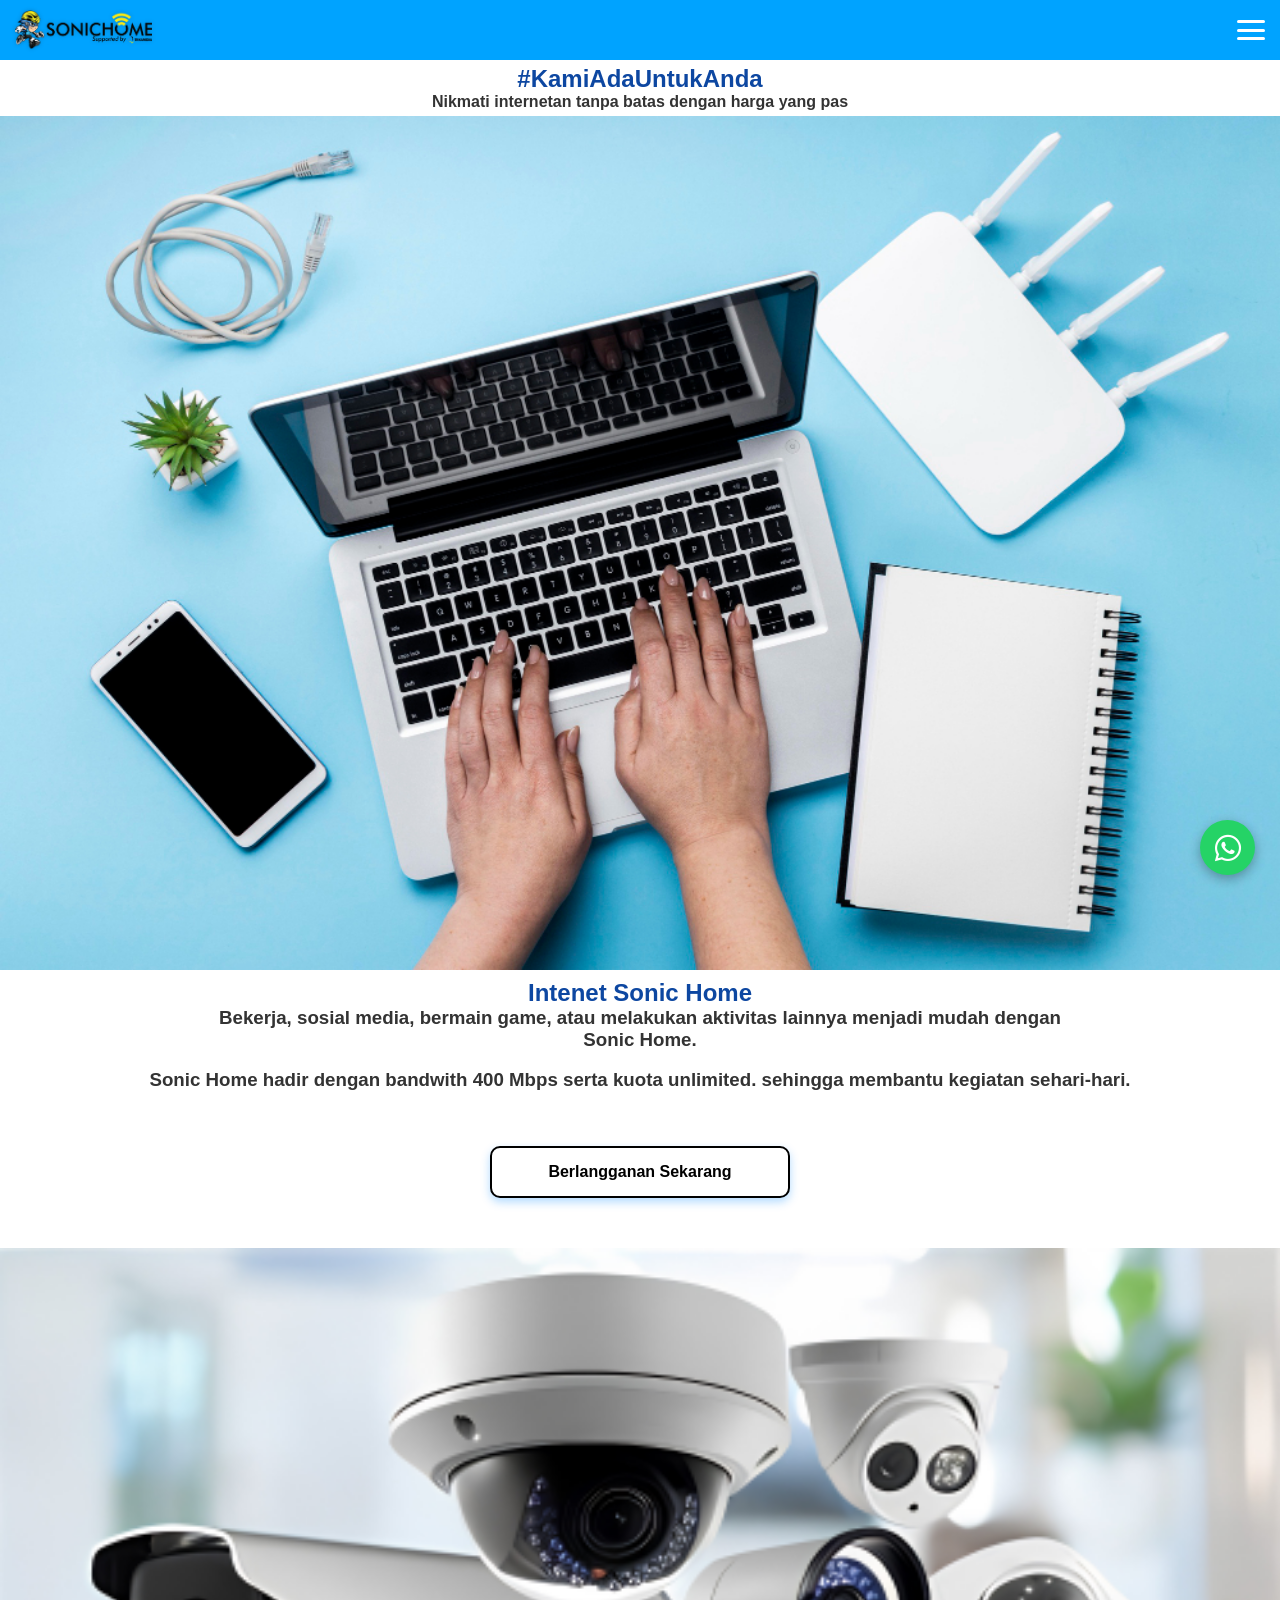
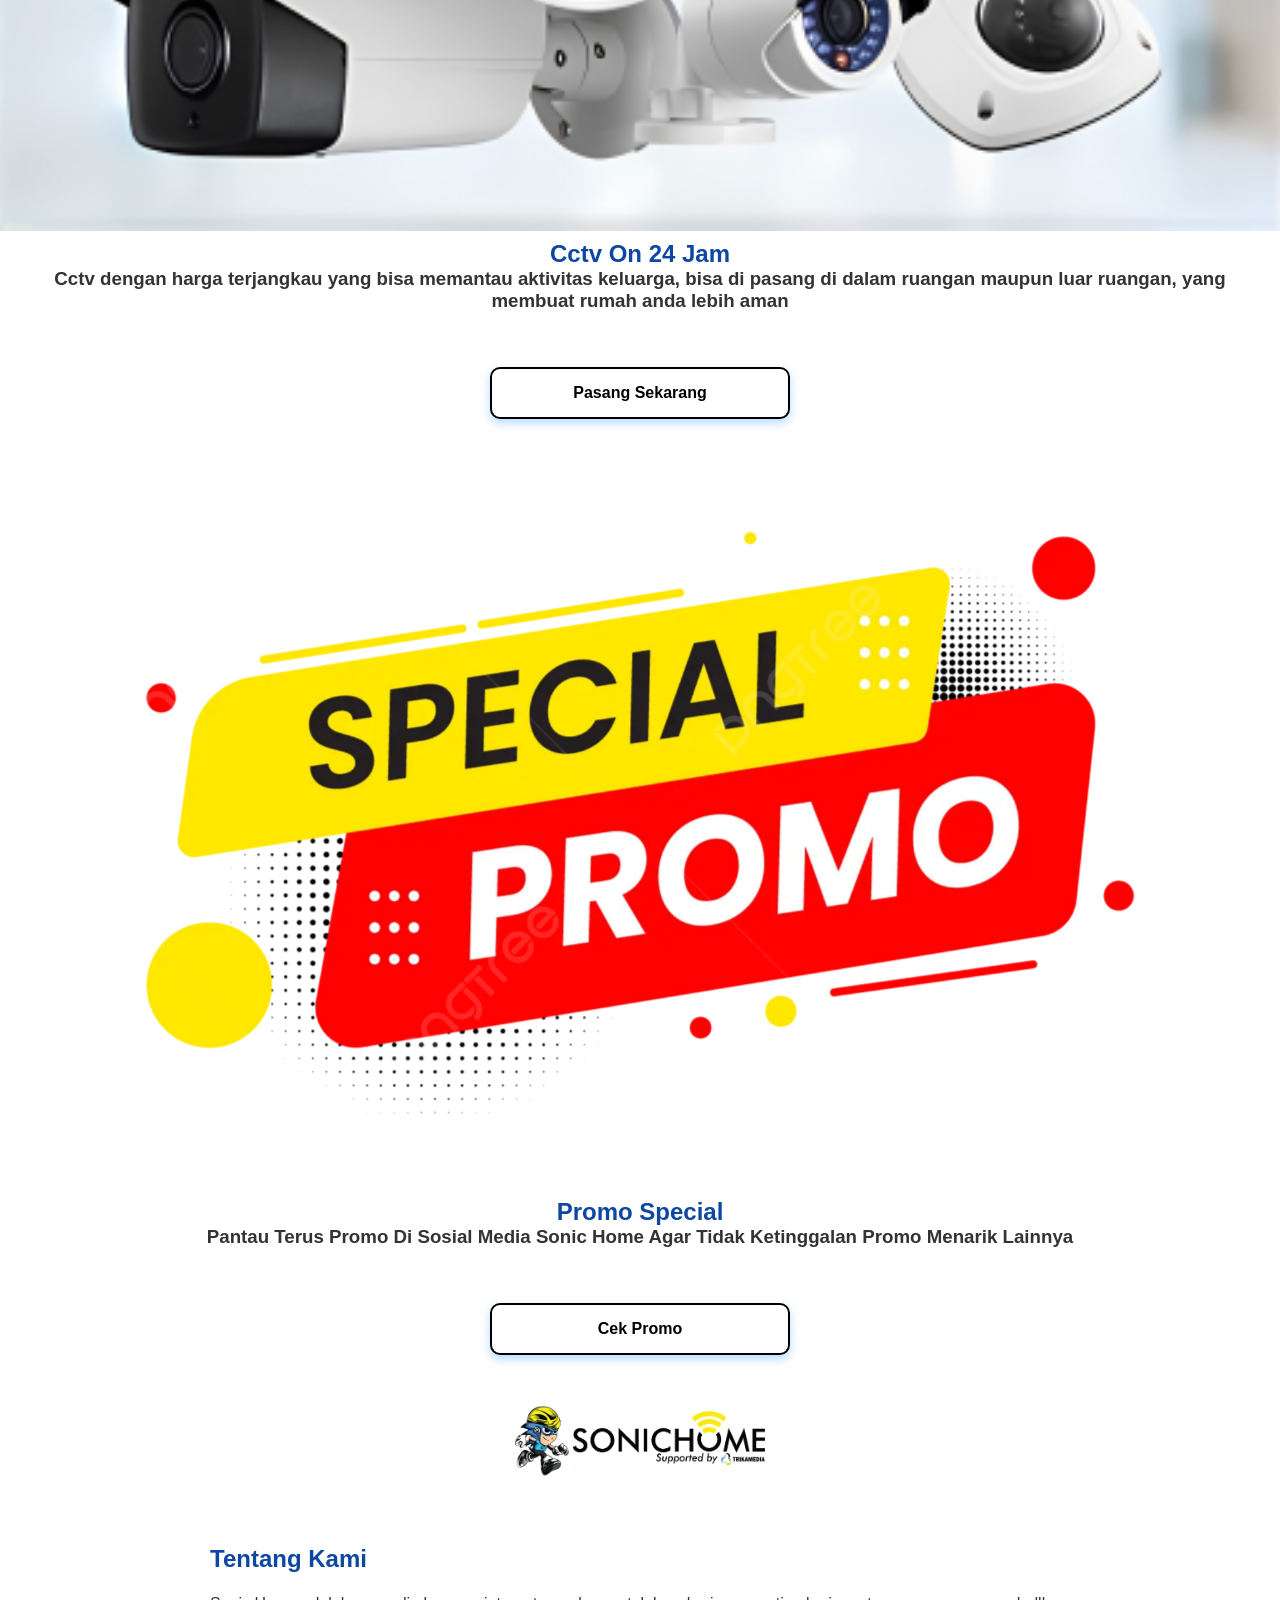
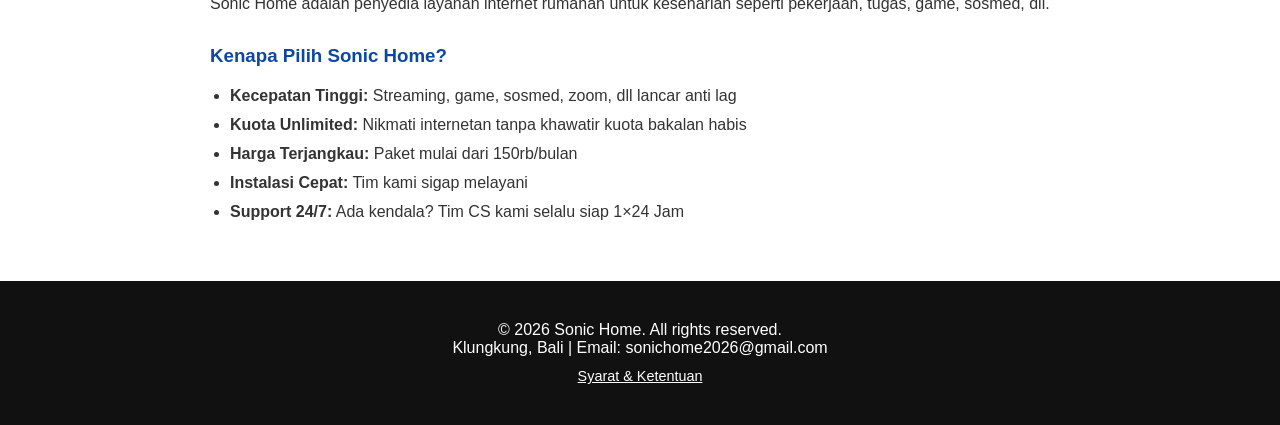
<file: index.html>
<!DOCTYPE html>
<html lang="id">
<head>
  <meta charset="UTF-8">
  <meta name="viewport" content="width=device-width, initial-scale=1.0">
  <title>Sonic Home - dasboard</title>
  <link rel="stylesheet" href="style.css">
  <link rel="stylesheet" href="https://cdnjs.cloudflare.com/ajax/libs/font-awesome/6.5.0/css/all.min.css">
   <link rel="stylesheet" href="https://cdnjs.cloudflare.com/ajax/libs/font-awesome/6.4.0/css/all.min.css">
  <link rel="stylesheet" href="https://cdnjs.cloudflare.com/ajax/libs/font-awesome/6.5.1/css/all.min.css">


</head>
<body>

  <!-- NAVBAR -->
<header class="navbar">
  <div class="logo">
   <a href="/"</a>
    <img src="logo.png" alt="Logo Sonic">
   </a>  
</div>
  
  <!-- Tombol Burger -->
  <div class="burger" id="burgerBtn">
    <span></span><span></span><span></span>
  </div>

  <!-- Menu Navigasi -->
  <div class="menu" id="menuNav">
    <a href="/"><i class="fa-solid fa-home"></i> Dashboard</a>

    <!-- Sub-menu Produk -->
    <div class="menu-item" id="produkItem">
      <a href="javascript:void(0)" id="produkBtn" style="display:flex; align-items:center; justify-content:center; gap:8px;"><i class="fa-solid fa-shop"></i> Produk <i class="fa-solid fa-chevron-down arrow"></i>
	  </a>
      <div class="dropdown-content">
        <a href="/wifi"><i class="fa-solid fa-wifi"></i> WiFi</a>
        <a href="/cctv"><i class="fa-solid fa-camera"></i> Cctv</a>
        <a href="/promo"><i class="fa-solid fa-tag"></i> Promo</a>
      </div>
    </div>

    <a href="/contact"><i class="fa-solid fa-phone"></i> Contact</a>
    <a href="#tentang" onclick="toggleMenu()"><i class="fa-solid fa-book"></i> Tentang</a>
    <a href="/s&k"><i class="fa-solid fa-lock"></i> Syarat & Ketentuan</a>
  </div>
</header>

<!-- SCRIPT LANGSUNG DITARUH DISINI BIAR PASTI JALAN -->
<script>
  const burger = document.getElementById('burgerBtn');
  const menu = document.getElementById('menuNav');
  
  burger.onclick = function() {
    burger.classList.toggle('active');
    menu.classList.toggle('active');
  };

  // Script Dropdown Produk
  const produkBtn = document.getElementById('produkBtn');
  const produkItem = document.getElementById('produkItem');
  
  produkBtn.onclick = function(e) {
    e.preventDefault();
    produkItem.classList.toggle('active');
  };
</script>
     
   <section id="dashboard" class="dashboard">
   <h1>#KamiAdaUntukAnda</h1>
   <h4>Nikmati internetan tanpa batas dengan harga yang pas</h4>
   </section>
<section id="banner" class="banner">
	 <img src="wifi.jpg" class="banner">
</section>
<section id="dashboard" class="dashboard">    
          <h1>Intenet Sonic Home</h1>
          <h3>Bekerja, sosial media, bermain game, atau melakukan aktivitas lainnya menjadi mudah dengan</h3>
	      <h3>Sonic Home.</h3>
	<br>
          <h3><b>Sonic Home</b> hadir dengan bandwith 400 Mbps serta kuota unlimited. sehingga membantu kegiatan sehari-hari.</h3>
   </section>
  <!-- DASHBOARD -->

	<div class="action-button-container">
          <a href="/wifi" class="btn-subscribe">Berlangganan Sekarang</a>
	</div>
	     <section id="banner" class="banner">
	 <img src="cctv.png" class="banner">
		 </section>
		<section id="dashboard" class="dashboard"> 
		<h1>Cctv On 24 Jam</h1>
        <h3>Cctv dengan harga terjangkau yang bisa memantau aktivitas keluarga, bisa di pasang di dalam ruangan maupun luar ruangan, yang membuat rumah anda lebih aman</h3>
		</section>
       <div class="action-button-container">
          <a href="/cctv" class="btn-subscribe">Pasang Sekarang</a>
                   </div>
  </section>

	<section id="banner" class="banner">
	 <img src="promo.jpg" class="banner">
		 </section>
		<section id="dashboard" class="dashboard"> 
		<h1>Promo Special</h1>
        <h3>Pantau Terus Promo Di Sosial Media Sonic Home Agar Tidak Ketinggalan Promo Menarik Lainnya</h3>
		</section>
       <div class="action-button-container">
          <a href="/promo" class="btn-subscribe">Cek Promo</a>
                   </div>
  </section>
  <div class="wifi-about-logo">
		<img src="logo.png" alt="logo">
	</div>
  <!-- DESKRIPSI PANJANG BIAR BISA SCROLL -->
  <section id="tentang" class="tentang">
	<h2>Tentang Kami</h2>
    <p>Sonic Home adalah penyedia layanan internet rumahan untuk keseharian seperti pekerjaan, tugas, game, sosmed, dll.</p>
    
    <h3>Kenapa Pilih Sonic Home?</h3>
    <ul>
      <li><b>Kecepatan Tinggi:</b> Streaming, game, sosmed, zoom, dll lancar anti lag</li>
      <li><b>Kuota Unlimited:</b> Nikmati internetan tanpa khawatir kuota bakalan habis</li>
      <li><b>Harga Terjangkau:</b> Paket mulai dari 150rb/bulan</li>
      <li><b>Instalasi Cepat:</b> Tim kami sigap melayani</li>
      <li><b>Support 24/7:</b> Ada kendala? Tim CS kami selalu siap 1×24 Jam </li>
    </ul>
    </p>
  </section>

  <!-- ICON WHATSAPP FLOAT -->
  <a href="https://wa.me/628175284838" class="whatsapp" target="_blank">
    <i class="fa-brands fa-whatsapp"></i>
  </a>

  <!-- FOOTER -->

<footer class="footer">
		
  <p>© 2026 Sonic Home. All rights reserved.<br>
     Klungkung, Bali | Email: sonichome2026@gmail.com</p>
  
  <!-- LINK PINDAH HALAMAN -->
  <div class="footer-links" style="margin-top: 10px;">
    <a href="/s&k" style="color: #ffffff; text-decoration: underline; font-size: 0.9rem;">Syarat & Ketentuan</a>
  </div>
</footer>



  <script src="script.js"></script>


</body>
</html>
</file>
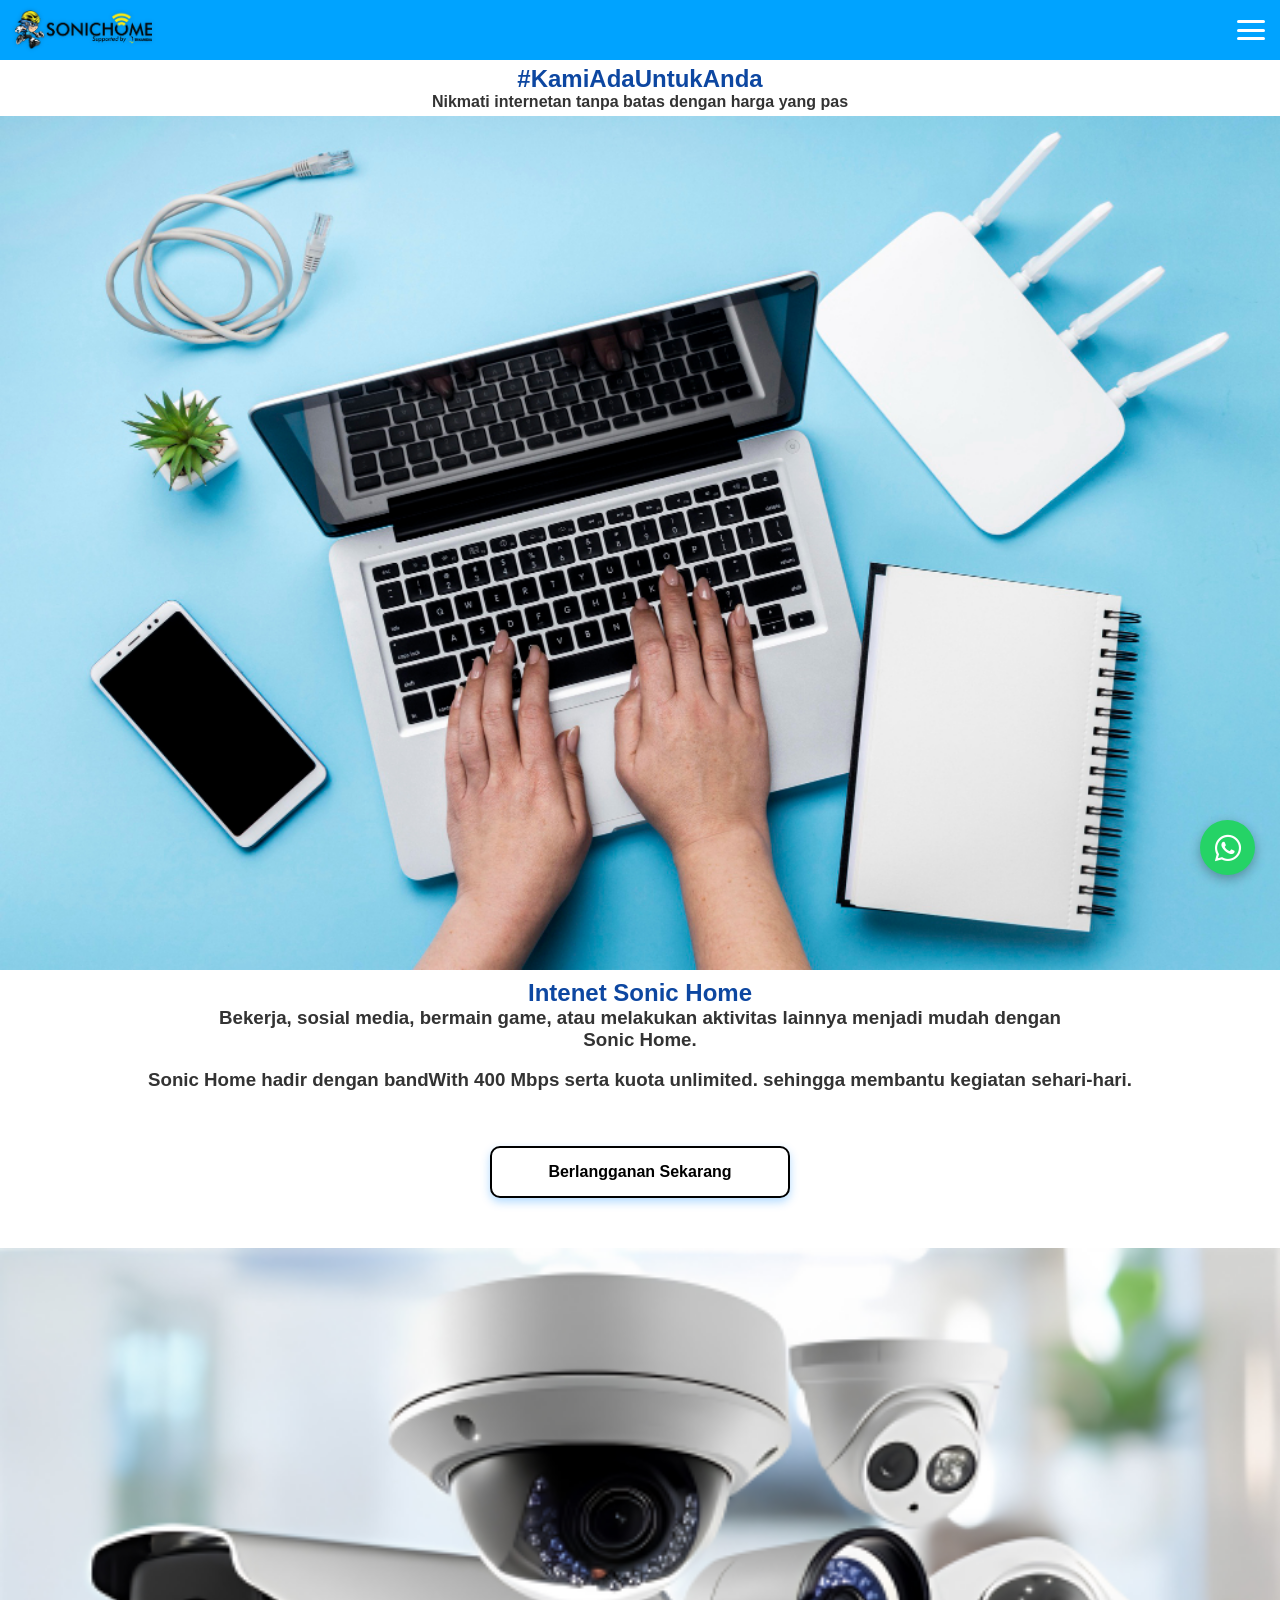
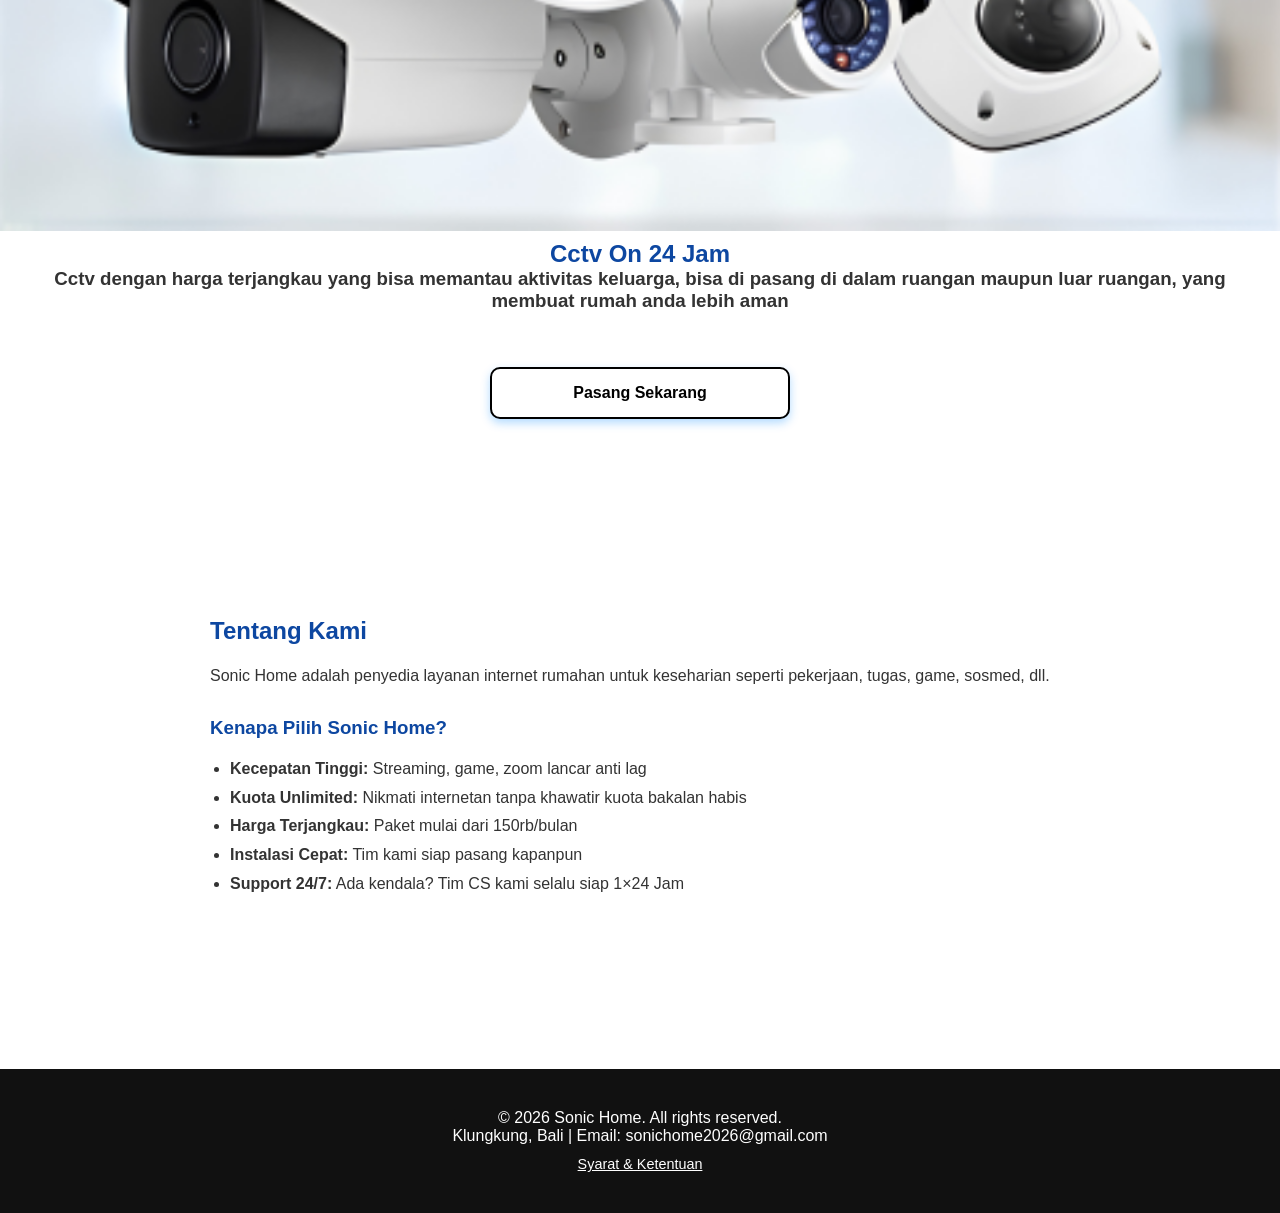
<file: dashboard.html>
<!DOCTYPE html>
<html lang="id">
<head>
  <meta charset="UTF-8">
  <meta name="viewport" content="width=device-width, initial-scale=1.0">
  <title>Sonic Home - dasboard</title>
  <link rel="stylesheet" href="style.css">
  <link rel="stylesheet" href="https://cdnjs.cloudflare.com/ajax/libs/font-awesome/6.5.0/css/all.min.css">
   <link rel="stylesheet" href="https://cdnjs.cloudflare.com/ajax/libs/font-awesome/6.4.0/css/all.min.css">
  <link rel="stylesheet" href="style.css">
  <link rel="stylesheet" href="https://cdnjs.cloudflare.com/ajax/libs/font-awesome/6.5.1/css/all.min.css">


</head>
<body>

  <!-- NAVBAR -->
<header class="navbar">
  <div class="logo">
   <a href="index.html">
    <img src="logo.png" alt="Logo Sonic">
   </a>  
</div>
  
  <!-- Tombol Burger -->
  <div class="burger" id="burgerBtn">
    <span></span><span></span><span></span>
  </div>

  <!-- Menu Navigasi -->
  <div class="menu" id="menuNav">
    <a href="index.html">Dashboard</a>

    <!-- Sub-menu Produk -->
    <div class="menu-item" id="produkItem">
      <a href="javascript:void(0)" id="produkBtn" style="display:flex; align-items:center; justify-content:center; gap:8px;">
        Produk <i class="fa-solid fa-chevron-down arrow"></i>
      </a>
      <div class="dropdown-content">
        <a href="wifi.html"><i class="fa-solid fa-wifi"></i>WiFi</a>
        <a href="cctv.html"><i class="fa-solid fa-bolt"></i>Cctv</a>
        <a href="promo.html"><i class="fa-solid fa-tag"></i> Promo</a>
      </div>
    </div>

    <a href="#contact">Contact</a>
    <a href="#about">About</a>
    <a href="terms.html">Syarat & Ketentuan</a>
  </div>
</header>

<!-- SCRIPT LANGSUNG DITARUH DISINI BIAR PASTI JALAN -->
<script>
  const burger = document.getElementById('burgerBtn');
  const menu = document.getElementById('menuNav');
  
  burger.onclick = function() {
    burger.classList.toggle('active');
    menu.classList.toggle('active');
  };

  // Script Dropdown Produk
  const produkBtn = document.getElementById('produkBtn');
  const produkItem = document.getElementById('produkItem');
  
  produkBtn.onclick = function(e) {
    e.preventDefault();
    produkItem.classList.toggle('active');
  };
</script>
     
   <section id="dashboard" class="dashboard">
   <h1>#KamiAdaUntukAnda</h1>
   <h4>Nikmati internetan tanpa batas dengan harga yang pas</h4>
   </section>
<section id="banner" class="banner">
	 <img src="wifi.jpg" class="banner">
</section>
<section id="dashboard" class="dashboard">    
          <h1>Intenet Sonic Home</h1>
          <h3>Bekerja, sosial media, bermain game, atau melakukan aktivitas lainnya menjadi mudah dengan</h3>
	      <h3>Sonic Home.</h3>
	<br>
          <h3><b>Sonic Home</b> hadir dengan bandWith 400 Mbps serta kuota unlimited. sehingga membantu kegiatan sehari-hari.</h3>
   </section>
  <!-- DASHBOARD -->

	<div class="action-button-container">
          <a href="wifi.html" class="btn-subscribe">Berlangganan Sekarang</a>
	</div>
	     <section id="banner" class="banner">
	 <img src="cctv.png" class="banner">
		 </section>
		<section id="dashboard" class="dashboard"> 
		<h1>Cctv On 24 Jam</h1>
        <h3>Cctv dengan harga terjangkau yang bisa memantau aktivitas keluarga, bisa di pasang di dalam ruangan maupun luar ruangan, yang membuat rumah anda lebih aman</h3>
		</section>
       <div class="action-button-container">
          <a href="cctv.html" class="btn-subscribe">Pasang Sekarang</a>
                   </div>
  </section>
  
  <!-- DESKRIPSI PANJANG BIAR BISA SCROLL -->
  <section id="tentang" class="tentang">
   <br></br>
	  <br></br>
	<h2>Tentang Kami</h2>
    <p>Sonic Home adalah penyedia layanan internet rumahan untuk keseharian seperti pekerjaan, tugas, game, sosmed, dll.</p>
    
    <h3>Kenapa Pilih Sonic Home?</h3>
    <ul>
      <li><b>Kecepatan Tinggi:</b> Streaming, game, zoom lancar anti lag</li>
      <li><b>Kuota Unlimited:</b> Nikmati internetan tanpa khawatir kuota bakalan habis</li>
      <li><b>Harga Terjangkau:</b> Paket mulai dari 150rb/bulan</li>
      <li><b>Instalasi Cepat:</b> Tim kami siap pasang kapanpun</li>
      <li><b>Support 24/7:</b> Ada kendala? Tim CS kami selalu siap 1×24 Jam </li>
    </ul>

    <br><br>
    <br><br>
    </p>
  </section>

  <!-- ICON WHATSAPP FLOAT -->
  <a href="https://wa.me/628175284838" class="whatsapp" target="_blank">
    <i class="fa-brands fa-whatsapp"></i>
  </a>

  <!-- FOOTER -->

<footer class="footer">
  <p>© 2026 Sonic Home. All rights reserved.<br>
     Klungkung, Bali | Email: sonichome2026@gmail.com</p>
  
  <!-- LINK PINDAH HALAMAN -->
  <div class="footer-links" style="margin-top: 10px;">
    <a href="terms.html" style="color: #ffffff; text-decoration: underline; font-size: 0.9rem;">Syarat & Ketentuan</a>
  </div>
</footer>



  <script src="script.js"></script>


</body>
</html>
</file>
<file: style.css>
/* ==========================================
   RESET & BASE STYLES
   ========================================== */
* { 
  margin: 0; 
  padding: 0; 
  box-sizing: border-box; 
  font-family: Arial, sans-serif; 
  scroll-behavior: smooth; 
}

body { 
  background: white; 
  color: #333; 
  overflow-x: hidden; /* Mencegah scroll samping di HP */
}

/* ==========================================
   NAVBAR & BURGER MENU
   ========================================== */
.navbar {
  position: relative;
  display: flex; 
  justify-content: space-between; 
  align-items: center;
  background: #00A3FF; /* Ubah ke #0a4cff jika mau warna lebih cerah */
  color: white; 
  padding: 12px 20px;
  position: sticky; 
  top: 0; 
  z-index: 100; 
}

.logo img {
  height: 20px;
  width: auto;
  display: block;
  filter: drop-shadow(0 0 2px rgba(0,0,0,0.2));
}

.burger {
  cursor: pointer;
  z-index: 1001;
  width: 28px;
  height: 20px;
  position: relative;
}

.burger span {
  position: absolute;
  left: 0;
  width: 100%;
  height: 3px;
  background: white;
  transition: 0.3s ease-in-out;
  border-radius: 2px;
}

/* Posisi 3 Garis Burger */
.burger span:nth-child(1) { top: 0; }
.burger span:nth-child(2) { top: 8.5px; }
.burger span:nth-child(3) { bottom: 0; }

/* Animasi Transformasi ke 'X' */
.burger.active span:nth-child(1) {
  top: 8.5px;
  transform: rotate(45deg);
}
.burger.active span:nth-child(2) {
  opacity: 0;
}
.burger.active span:nth-child(3) {
  bottom: auto;
  top: 8.5px;
  transform: rotate(-45deg);
}

/* Dropdown Menu Utama Mobile */
.menu {
  position: absolute;
  top: 100%;
  left: 0;
  width: 100%; /* Pakai 100% biar gak melebihi layar di HP */
  background: white;
  text-align: center;
  box-shadow: 0 4px 10px rgba(0,0,0,0.1);
  z-index: 1000;
  max-height: 0;
  overflow: hidden;
  transition: max-height 0.4s ease-in-out;
}

.menu.active {
  max-height: 1000px !important;
}

.menu a {
  display: block;
  padding: 16px;
  border-bottom: 1px solid #eee;
  color: #333;
  text-decoration: none;
  font-size: 16px;
}

/* Sub-Dropdown Menu */
.dropdown-content {
  display: none !important;
  background: white;
}

.dropdown-content a {
  display: flex !important;
  align-items: center;
  justify-content: center; /* Fixed typo: 'cente' -> 'center' */
  gap: 10px;
  padding: 12px 16px;
  font-size: 15px;
  color: #333;
  border-top: 1px solid #ddd;
  text-decoration: none;
}

.dropdown-content i {
  color: #007bff;
  width: 18px;
  text-align: center;
}

.menu-item.active .dropdown-content {
  display: block !important;
}

.menu-item.active .arrow {
  transform: rotate(180deg);
}

.action-button-container {
  text-align: center;
  margin-top: 50px;
  margin-bottom: 50px; /*20px*/
}

.btn-subscribe {
  display: inline-block;
  padding: 12px 15px;
  background-color: #333; /* Warna latar tombol */
  color: #000000;            /* Warna teks */
  font-weight: bold;
  font-size: 16px;
  border-radius: 8px;
  text-decoration: none;
  box-shadow: 0 4px 10px rgba(0, 136, 255, 0.3);
  transition: all 0.3s ease;
}


.btn-subscribe:hover {
  background-color: #eee;
  transform: translateY(-2px);
}
.btn-subscribe {
   background: #ffffff;
   color: #000;
   border: 2px solid #000;
   padding: 15px 5px;
   border-radius: 10px;
   font-weight: bold;
   width: 90%;
   max-width: 300px;
   display: block;
   margin-top: 0;
   margin-bottom: 20px;
   margin-left: auto;
   margin-right: auto;
}



.banner {
  width: 100%;
  max-height: 1000px;
  object-fit:.cover;
  border-radius: 0px;
  margin-top: 0 !important;
  background: transparent !important;
  margin-bottom: 0px;
}
/*.banner-container {
  background: none !important;
  padding: 0 !important;
}*/

/* ==========================================
   DASHBOARD & CARDS
   ========================================== */
.dashboard { 
  padding: 5px 50px; 
  text-align: center; 
  background: white; 
  font-size: 16px;
}

.dashboard h1 { 
  color: #0d47a1; 
  margin-bottom: 0px; 
}

.cards {
  background: #333 !important;
  padding: 10px 80px;
  border-radius: 0px;
  justify-content=: center;
  align-items:center;
  text-align: center;
  margin-bottom: 50px;
}

.card {
  opacity: 1 !important;
  transform: none !important;
  background: #333 !important;
  padding: 10px;
  border-radius: 5px;
  font-weight: bold;
  font-size: 15px;
  margin-bottom: 15px;
  display: block;
  width: 100%;
  cursor: pointer;
  transition: transform 0.3s ease, background 0.3s ease;
}

.card:last-child {
  margin-bottom: 0;
}

.card:hover {
  transform: translateY(-5px);
  box-shadow: 0 6px 15px rgba(0,0,0,0.15);
  background: #333 !important; 
}

.card i {
  font-size: 15px;
  color: black;
  flex-shrink: 0;
}

.card-fiturs {
  background: #ffffff; /* warna putih */
  padding: 20px;
  margin: 20px 15px; /* jarak kiri kanan 15px */
  border-radius: 16px;
  box-shadow: 0 4px 15px rgba(0,0,0,0.08); /* bayangan biar nimbul */
  display: flex;
  flex-direction: column;
  gap: 12px; /* jarak antar button */
}

.card-fiturs button {
  width: 100%; /* biar full 1 baris */
}
/* ==========================================
   TENTANG & FOOTER
   ========================================== */
.tentang { 
  padding: 5px 20px; 
  background: #fff; 
  max-width: 900px; 
  margin: auto; 
  line-height: 1.8; 
}

.tentang h2, .tentang h3 { 
  color: #0d47a1; 
  margin: 20px 0 10px; 
}

.tentang ul { 
  margin-left: 20px; 
}

.footer {
   background: #111;
   color: #ffffff;
   padding: 40px 20px;
   margin-top: 50px;
   text-align: center;
}
.footer a {
   color: #ddd;
   text-decoration: none;
   margin: 0 10px;
}
/* ==========================================
   FLOATING BUTTON (WHATSAPP)
   ========================================== */
.whatsapp {
  position: fixed; 
  bottom: 25px; 
  right: 25px;
  background: #25D366; 
  color: white;
  width: 55px; 
  height: 55px;
  border-radius: 50%; 
  text-decoration: none;
  display: flex; 
  align-items: center; 
  justify-content: center;
  font-size: 30px; 
  box-shadow: 0 4px 12px rgba(0,0,0,0.3);
  transition: transform 0.2s ease;
  z-index: 999;
}

.whatsapp:hover { 
  transform: scale(1.1); 
}

/* ==========================================
   ANIMATION CLASSES (UNTUK JAVASCRIPT)
   ========================================== */
.hidden-left {
  opacity: 1 !important;
  transform: none !important;
}

.show,
.card.show {
  opacity: 1 !important;
  transform: translateX(0) !important;
}

/* ==========================================
   RESPONSIVE DESIGN (HP)
   ========================================== */
@media (max-width: 768px) {
  .banner {
    max-height: 250px;
  }
}

.terms-section {
  padding: 50px 20px;
  background-color: #f8fafc;
  font-family: system-ui, -apple-system, sans-serif;
  color: #334155;
}

.container {
  max-width: 800px;
  margin: 0 auto;
}

.terms-header {
  text-align: center;
  margin-bottom: 25px;
}

/* Step Indicator */
.step-indicator {
  display: flex;
  justify-content: space-between;
  gap: 10px;
  margin-bottom: 30px;
}

.step {
  flex: 1;
  text-align: center;
  padding: 10px;
  background: #e2e8f0;
  color: #64748b;
  border-radius: 8px;
  font-size: 0.875rem;
  font-weight: 600;
  transition: all 0.3s ease;
}

.step.active {
  background: #0284c7;
  color: #ffffff;
}

/* Halaman / Pages */
.terms-page {
  display: none; /* Sembunyikan semua halaman secara default */
}

.terms-page.active {
  display: block; /* Tampilkan hanya halaman aktif */
  animation: fadeIn 0.4s ease;
}

@keyframes fadeIn {
  from { opacity: 0; transform: translateY(8px); }
  to { opacity: 1; transform: translateY(0); }
}

.terms-card {
  background: #ffffff;
  border-radius: 12px;
  padding: 24px;
  margin-bottom: 20px;
  box-shadow: 0 4px 6px -1px rgba(0, 0, 0, 0.05);
  border: 1px solid #e2e8f0;
}

.terms-card h2 {
  font-size: 1.2rem;
  color: #0284c7;
  margin-top: 0;
}

/* Navigation Buttons */
.terms-navigation {
  display: flex;
  justify-content: space-between;
  margin-top: 30px;
}

.nav-btn {
  padding: 12px 24px;
  border-radius: 8px;
  border: 1px solid #cbd5e1;
  background: #ffffff;
  color: #334155;
  font-weight: 600;
  cursor: pointer;
  transition: all 0.2s ease;
}

.nav-btn.primary {
  background: #0284c7;
  color: #ffffff;
  border: none;
}

.nav-btn:disabled {
  opacity: 0.5;
  cursor: not-allowed;
}

.nav-btn:not(:disabled):hover {
  transform: translateY(-2px);
}



.btn-back {
  display: inline-block;
  padding: 10px 20px;
  background-color: #0284c7;
  color: #ffffff;
  text-decoration: none;
  border-radius: 8px;
  font-weight: bold;
}

.btn-back:hover {
  background-color: #0369a1;
}

/* Section & Grid Paket Wi-Fi */
.packages-section {
  padding: 50px 20px;
  background-color: #f8fafc;
  font-family: system-ui, -apple-system, sans-serif;
}

.section-title {
  text-align: center;
  margin-bottom: 40px;
}

.section-title h2 {
  font-size: 2rem;
  color: #0f172a;
  margin-bottom: 10px;
}

.package-grid {
  display: grid;
  grid-template-columns: repeat(auto-fit, minmax(260px, 1fr));
  gap: 25px;
  max-width: 1000px;
  margin: 0 auto;
}

.package-card {
  background: #ffffff;
  border-radius: 16px;
  padding: 30px 20px;
  text-align: center;
  border: 1px solid #e2e8f0;
  box-shadow: 0 4px 6px -1px rgba(0, 0, 0, 0.05);
  position: relative;
}

.package-card.popular {
  border: 2px solid #0284c7;
}

.badge {
  position: absolute;
  top: -14px;
  left: 50%;
  transform: translateX(-50%);
  background: #0284c7;
  color: #ffffff;
  font-size: 0.8rem;
  font-weight: bold;
  padding: 4px 16px;
  border-radius: 20px;
}

.package-header .speed {
  font-size: 2.2rem;
  font-weight: 800;
  color: #0284c7;
  margin: 10px 0;
}

.package-price {
  margin-bottom: 20px;
  padding-bottom: 15px;
  border-bottom: 1px solid #f1f5f9;
}

.package-price .price {
  font-size: 1.4rem;
  font-weight: 700;
}

.package-features {
  list-style: none;
  padding: 0;
  margin: 0 0 25px 0;
  text-align: left;
}

.package-features li {
  font-size: 0.9rem;
  margin-bottom: 10px;
}

.btn-select {
  display: block;
  padding: 12px 20px;
  border-radius: 8px;
  text-decoration: none;
  background: #e2e8f0;
  color: #0f172a;
  font-weight: bold;
}

.btn-select.primary,
.btn-select:hover {
  background: #0284c7;
  color: #ffffff;
}

/* Header Utama Mobile */
.navbar {
  background-color: #00A3FF;
  padding: 10px 15px;
  position: sticky;
  top: 0;
  z-index: 1000;
  width: 100%;
  box-sizing: border-box;
}

/* Biar Logo Mentok Kiri & Burger Mentok Kanan */
.navbar-container {
  display: flex;
  justify-content: space-between; /* Mendorong logo ke paling kiri & burger ke paling kanan */
  align-items: center;
  width: 100%;
}

/* Logo di Kiri */
.logo img {
  height: 40px;
  width: auto;
  display: block;
}

/* Tombol Burger / X di Kanan */
.burger-menu {
  display: flex !important;
  flex-direction: column !important;
  justify-content: space-between !important;
  width: 28px !important;
  height: 20px !important;
  background: transparent !important;
  border: none !important;
  cursor: pointer !important;
  padding: 0 !important;
  z-index: 1001 !important;
}

.burger-menu span {
  width: 100% !important;
  height: 3px !important;
  background-color: #ffffff !important;
  border-radius: 3px !important;
  display: block !important;
}



/* Menu Dropdown Putih (Muncul saat diklik) */
.nav-menu {
  display: none; /* Sembunyi sebelum diklik */
  flex-direction: column;
  position: absolute;
  top: 100%;
  left: 0;
  width: 100%;
  background-color: #ffffff;
  box-shadow: 0 4px 10px rgba(0,0,0,0.15);
  border-top: 1px solid #eee;
}

/* Saat Burger Diklik (Aktif) */
.nav-menu.active {
  display: flex;
}

/* Item Menu Rata Tengah & Bergaris Tipis */
.nav-menu a, 
.dropdown-btn {
  display: block;
  width: 100%;
  padding: 15px 0;
  color: #333333;
  text-decoration: none;
  font-size: 1rem;
  font-weight: 500;
  text-align: center;
  background: #ffffff;
  border: none;
  border-bottom: 1px solid #f0f0f0;
  box-sizing: border-box;
  font-family: inherit;
}

/* Submenu Produk */
.dropdown-content {
  display: none;
  background-color: #f8fafc;
}

.dropdown-content.show {
  display: block;
}

.dropdown-content a {
  color: #0284c7;
  font-weight: 600;
  padding: 12px 0;
}

/* ========= STYLE KHUS HALAMAN CCTV ========= */

.cctv-header {
  background: #334155;
  color: white;
  padding: 40px 20px;
  text-align: center;
}
.cctv-header h1 {
  font-size: 32px;
  margin-bottom: 10px;
}

.cctv-container {
  max-width: 1200px;
  margin: 40px auto;
  padding: 0 20px;
}
.cctv-grid {
  display: grid;
  grid-template-columns: repeat(auto-fit, minmax(280px, 1fr));
  gap: 25px;
}
.cctv-card {
  background: white;
  border-radius: 12px;
  padding: 20px;
  box-shadow: 0 4px 10px rgba(0,0,0,0.08);
  text-align: center;
  transition: 0.3s;
}
.cctv-card:hover {
  transform: translateY(-5px);
  box-shadow: 0 8px 20px rgba(0,0,0,0.12);
}
.cctv-card img {
  width: 100%;
  height: 200px;
  object-fit: cover;
  border-radius: 8px;
  margin-bottom: 15px;
}
.cctv-card h3 {
  font-size: 18px;
  margin-bottom: 10px;
}
.cctv-card p {
  font-size: 14px;
  color: #475569;
  margin-bottom: 15px;
  min-height: 40px;
}
.cctv-harga {
  font-size: 22px;
  font-weight: bold;
  color: #00A3FF;
  margin: 15px 0;
}
.cctv-btn {
  background: #ffffff;
   color: #000;
   border: 2px solid #000;
  /*background: #0f766e;
  color: white;*/
  padding: 12px 24px;
  border-radius: 8px;
  text-decoration: none;
  display: inline-block;
  font-weight: bold;
}
.cctv-btn:hover {
  background: #115e59;
}

.cctv-footer {
  background: #334155;
  color: #f8fafc;
  padding: 40px 20px 80px 20px;
  margin: 60px 0 0 0;
  width: 100%;
  text-align: center;
}
.cctv-footer a {
  color: #cbd5e1;
  text-decoration: none;
  margin: 0 12px;
}
.cctv-footer a:hover {
  color: #ffffff;
   }

/* ========= STYLE KHUSUS HALAMAN WIFI ========= */

.wifi-header {
  background: linear-gradient(135deg, #0f766e 0%, #115e59 100%);
  color: white;
  padding: 60px 20px;
  text-align: center;
}
.wifi-header h1 {
  font-size: 36px;
  margin-bottom: 10px;
}
.wifi-header p {
  font-size: 18px;
  opacity: 0.9;
}

.wifi-container {
  max-width: 1100px;
  margin: 50px auto;
  padding: 0 20px;
}
.wifi-grid {
  display: grid;
  grid-template-columns: repeat(auto-fit, minmax(300px, 1fr));
  gap: 30px;
}
.wifi-card {
  background: white;
  border-radius: 16px;
  padding: 30px 25px;
  box-shadow: 0 6px 15px rgba(0,0,0,0.08);
  text-align: center;
  border-top: 5px solid #00A3FF;
  transition: 0.3s;
}
.wifi-card:hover {
  transform: translateY(-8px);
  box-shadow: 0 12px 25px rgba(0,0,0,0.12);
}
.wifi-card.populer {
  border-top: 5px solid #f59e0b;
  position: relative;
}
.wifi-badge {
  background: #f59e0b;
  color: white;
  font-size: 12px;
  font-weight: bold;
  padding: 5px 12px;
  border-radius: 20px;
  position: absolute;
  top: -12px;
  left: 50%;
  transform: translateX(-50%);
}
.wifi-icon {
  font-size: 48px;
  margin-bottom: 15px;
}
.wifi-card h1 {
  font-size: 30px;
  margin-bottom: 10px;
  color: #00A3FF;
}
.wifi-kecepatan {
  font-size: 28px;
  font-weight: bold;
  color: #dc2626;
  margin: 15px 0;
}
.wifi-fitur {
  list-style: none;
  text-align: left;
  margin: 20px 0;
}
.wifi-fitur li {
  padding: 8px 0;
  font-size: 14px;
  color: #475569;
  border-bottom: 1px dashed #e2e8f0;
}
.wifi-fitur li:before {
   margin: 12px 0 20px; 
   color: #333;
   line-height: 1.6;
   wifi-weight: bold;
}
.detail { margin: 12px 0 20px; color: #333; line-height: 1.6; }
.wifi-harga {
  font-size: 24px;
  font-weight: bold;
  color: #dc2626;
  margin: 20px 0;
}
.wifi-btn {
  background: #00A3FF;
  color: white;
  padding: 14px 28px;
  border-radius: 10px;
  text-decoration: none;
  display: inline-block;
  font-weight: bold;
  width: 100%;
}
.wifi-btn:hover {
  background: #115e59;
}

.wifi-footer {
  background: #334155;
  color: #f8fafc;
  padding: 40px 20px 80px 20px;
  margin: 60px 0 0 0;
  width: 100%;
  text-align: center;
}
.wifi-footer a {
  color: #cbd5e1;
  text-decoration: none;
  margin: 0 12px;
}
.wifi-footer a:hover {
  color: #ffffff;
   }

.wifi-about-logo {
text-align: center;
margin: 30px;
}
.wifi-about-logo img {
   max-width: 250px;
   height: auto;
   width: 100%;
}

.promo-hero {
  text-align: center;
  padding: 60px 20px;
  background: linear-gradient(135deg, #0f766e, #1e293b);
  color: white;
}

.promo-hero h1 {
  font-size: 28px;
  margin-bottom: 10px;
}

.promo-list {
  display: grid;
  gap: 20px;
  padding: 30px 20px;
  max-width: 600px;
  margin: auto;
}

.promo-card {
  background: white;
  border-radius: 12px;
  padding: 20px;
  box-shadow: 0 4px 12px rgba(0,0,0,0.1);
  border: 2px solid #e2e8f0;
  position: relative;
}

.badge {
  position: absolute;
  top: -10px;
  right: 15px;
  background: #0f766e;
  color: white;
  padding: 4px 10px;
  font-size: 12px;
  border-radius: 20px;
  font-weight: bold;
}
.badge.merah { background: #dc2626; }
.badge.biru { background: #2563eb; }

.harga .coret {
  text-decoration: line-through;
  color: #94a3b8;
  font-size: 14px;
  margin-right: 8px;
}
.harga .baru {
  font-size: 24px;
  font-weight: bold;
  color: #00A3FF !important;
}

.btn-promo {
  display: block;
  text-align: center;
  margin-top: 15px;
  background: #0f766e;
  color: white;
  padding: 12px;
  border-radius: 8px;
  text-decoration: none;
  font-weight: bold;
}

.btn-promo:hover {
  background: #0d5f59;
}
/* ===== POPUP PILIHAN PAKET ===== */
/* POPUP NUKLIR */
.popup {
  display: none;
  position: fixed; /* bikin full layar */
  z-index: 9999;
  left: 0;
  top: 0;
  width: 100%;
  height: 100%;
  background-color: rgba(0,0,0,0.6); /* background item transparan */
  overflow: auto;
}

.popup-content {
  background-color: #ffffff;
  margin: 20% auto; /* turunin ke tengah */
  padding: 20px;
  border-radius: 12px;
  width: 90%;
  max-width: 350px;
  text-align: center;
  box-shadow: 0 5px 20px rgba(0,0,0,0.3);
  position: relative;
}

.popup-content h3 {
  margin-bottom: 15px;
}

.popup-content a {
  display: block;
  background: #007bff;
  color: white;
  padding: 12px;
  margin: 10px 0;
  border-radius: 8px;
  text-decoration: none;
  font-weight: bold;
}

.popup-content a:hover {
  background: #0056b3;
}

.close {
  color: #aaa;
  float: right;
  font-size: 28px;
  font-weight: bold;
  cursor: pointer;
  position: absolute;
  right: 15px;
  top: 5px;
}

.close:hover {
  color: black;
   }
/* CONTACT PAGE */
.contact-hero {
  background: linear-gradient(135deg, #007bff, #00c6ff);
  color: white;
  text-align: center;
  padding: 80px 20px;
}
.contact-hero h1 { font-size: 2.5rem; margin-bottom: 10px; }

.contact-container {
  display: flex;
  gap: 30px;
  padding: 50px 20px;
  max-width: 1100px;
  margin: auto;
  flex-wrap: wrap;
}

.contact-info, .contact-form {
  flex: 1;
  min-width: 300px;
  background: #fff;
  padding: 30px;
  border-radius: 12px;
  box-shadow: 0 4px 15px rgba(0,0,0,0.1);
}

.contact-item {
  display: flex;
  gap: 15px;
  margin-bottom: 20px;
  align-items: flex-start;
}
.contact-item i {
  font-size: 1.5rem;
  color: #007bff;
  margin-top: 3px;
}
.contact-item a { color: #007bff; text-decoration: none; }

.contact-form input, .contact-form textarea {
  width: 100%;
  padding: 12px;
  margin-bottom: 15px;
  border: 1px solid #ddd;
  border-radius: 8px;
  font-size: 1rem;
}
.btn-kirim {
  width: 100%;
  background: #25D366;
  color: white;
  padding: 14px;
  border: none;
  border-radius: 8px;
  font-size: 1.1rem;
  font-weight: bold;
  cursor: pointer;
}
.btn-kirim:hover { background: #1ebe5b; }

.maps { padding: 0 20px 50px; max-width: 1100px; margin: auto; }
.maps iframe { border-radius: 12px; }

.contact-item a {
   color: #333;
   text: none;
   transition: 0.3s;
}
contact-item a:hover {
   color: #007bff
   text-decoration: underline;
}
</file>
